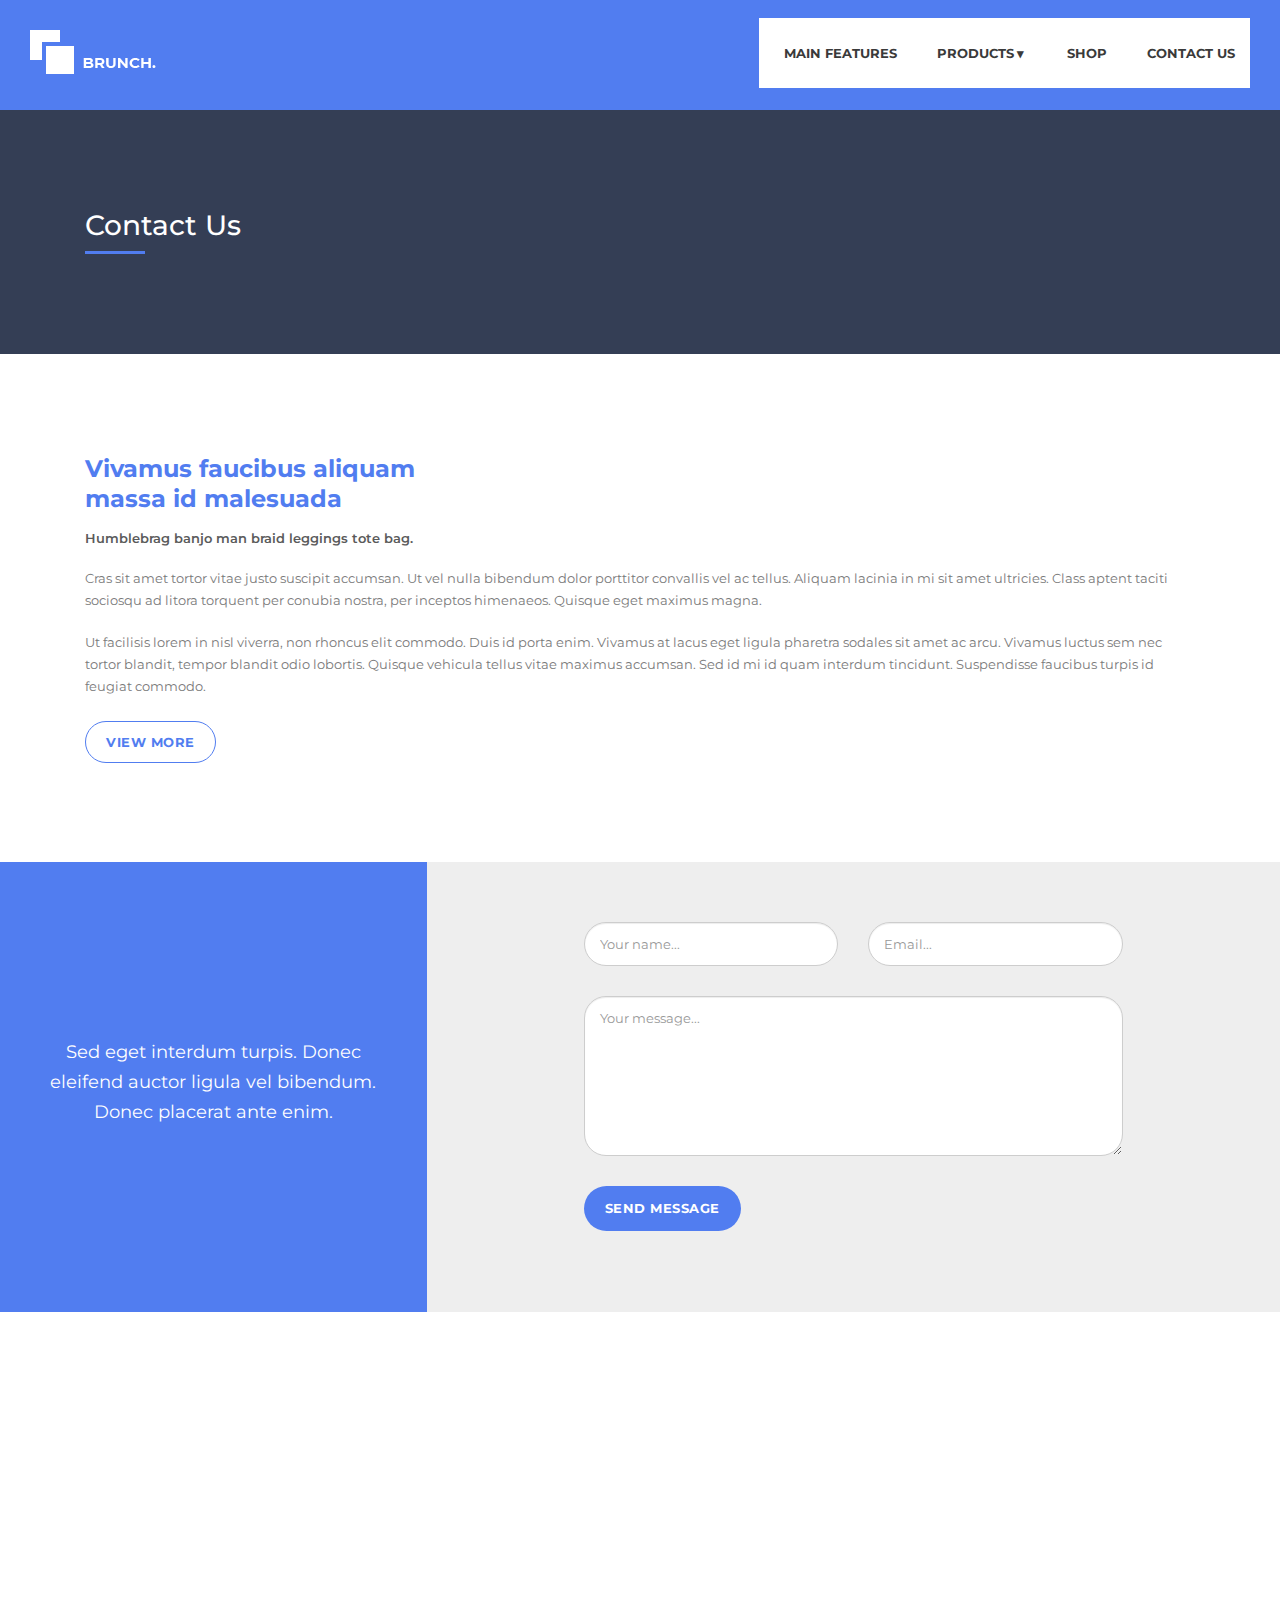
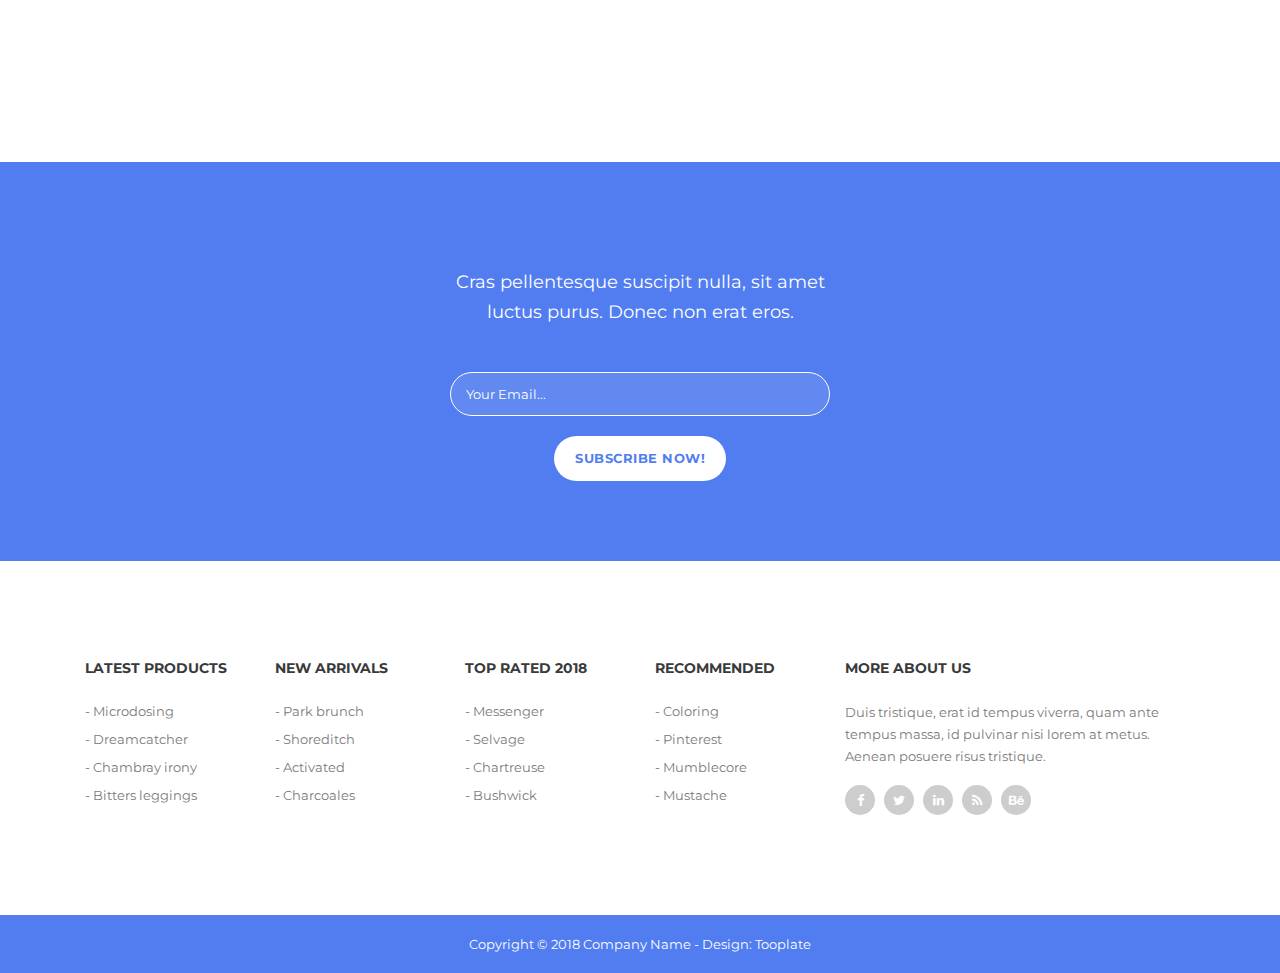
<file: contact-page.html>
<!DOCTYPE html>
<html>
    <head>
        <meta charset="utf-8">
        <meta http-equiv="X-UA-Compatible" content="IE=edge,chrome=1">
        <title>Brunch - Contact Page</title>
        <meta name="description" content="">
        <meta name="viewport" content="width=device-width, initial-scale=1">
        <link rel="apple-touch-icon" href="apple-touch-icon.png">

        <link rel="stylesheet" href="css/bootstrap.min.css">
        <link rel="stylesheet" href="css/bootstrap-theme.min.css">
        <link rel="stylesheet" href="css/fontAwesome.css">
        <link rel="stylesheet" href="css/hero-slider.css">
        <link rel="stylesheet" href="css/owl-carousel.css">
        <link rel="stylesheet" href="css/datepicker.css">
        <link rel="stylesheet" href="css/tooplate-style.css">

        <link href="https://fonts.googleapis.com/css?family=Montserrat:100,200,300,400,500,600,700,800,900" rel="stylesheet">

        <script src="js/vendor/modernizr-2.8.3-respond-1.4.2.min.js"></script>
    </head>

<body>
 
    <div class="wrap inner-header">
        <header id="header">
            <div class="container-fluid">
                <div class="col-md-12">
                    <button id="primary-nav-button" type="button">Menu</button>
                    <div class="logo">
                        <a href="index.html"><img src="img/white-logo.png" alt="Brunch Template"></a>
                    </div>
                    <nav id="primary-nav" class="dropdown cf">
                        <ul class="dropdown menu">
                            <li class='active'><a href="index.html">Main Features</a></li>
                            <li><a href="#">Products</a>
                                <ul class="sub-menu">
                                    <li><a href="generic-page.html">Latest Products</a></li>
                                    <li><a href="generic-page.html">New Arrivals</a></li>
                                    <li><a href="generic-page.html">Top Rated 2019</a></li>
                                    <li><a href="generic-page.html">Recommended</a></li>
                                </ul>
                            </li>
                            <li><a href="generic-page.html">Shop</a></li>
                            <li><a href="contact-page.html">Contact Us</a></li>
                        </ul>
                    </nav><!-- / #primary-nav -->
                </div>
            </div>
        </header>
    </div>


    <div class="heading-page">
        <div class="container">
            <div class="col-md-12">
                <h2>Contact Us</h2>
                <div class="line-dec"></div>
            </div>
        </div>
    </div>


    <div class="contact-intro">
        <div class="container">
            <div class="col-md-12">
                <h2 class="hidden-sm hidden-xs">Vivamus faucibus aliquam <br>massa id malesuada</h2>
                <h2 class="hidden-lg hidden-md">Vivamus faucibus aliquam massa id malesuada</h2>
                <span>Humblebrag banjo man braid leggings tote bag.</span>
                <p>Cras sit amet tortor vitae justo suscipit accumsan. Ut vel nulla bibendum dolor porttitor convallis vel ac tellus. Aliquam lacinia in mi sit amet ultricies. Class aptent taciti sociosqu ad litora torquent per conubia nostra, per inceptos himenaeos. Quisque eget maximus magna. </p>
                <br><p>Ut facilisis lorem in nisl viverra, non rhoncus elit commodo. Duis id porta enim. Vivamus at lacus eget ligula pharetra sodales sit amet ac arcu. Vivamus luctus sem nec tortor blandit, tempor blandit odio lobortis. Quisque vehicula tellus vitae maximus accumsan. Sed id mi id quam interdum tincidunt. Suspendisse faucibus turpis id feugiat commodo.</p>
                <div class="blue-border-button">
                    <a href="#">View More</a>
                </div>
            </div>
        </div>
    </div>


    <div class="contact-form">
        <div class="container-fluid">
            <div class="col-md-4">
                <div class="text-content">
                    <div class="inside-content">
                        <h4>Sed eget interdum turpis. Donec eleifend auctor ligula vel bibendum. Donec placerat ante enim.</h4>
                    </div>
                </div>
            </div>
            <div class="col-md-8">
                <div class="right-content">
                    <div id="contact">
                    <form action="#" method="post">
                        <div class="col-md-4 col-md-offset-2">
                            <fieldset>
                                <input name="name" type="text" class="form-control" id="name" placeholder="Your name..." required="">
                            </fieldset>
                        </div>
                        <div class="col-md-4">
                            <fieldset>
                                <input name="email" type="text" class="form-control" id="email" placeholder="Email..." required="">
                            </fieldset>
                        </div>
                        <div class="col-md-8 col-md-offset-2">
                            <fieldset>
                                <textarea name="message" rows="6" class="form-control" id="message" placeholder="Your message..." required=""></textarea>
                          </fieldset>
                        </div>
                        <div class="col-md-8 col-md-offset-2">
                            <fieldset>
                                <button type="submit" id="form-submit" class="btn">Send Message</button>
                            </fieldset>
                        </div> 
                    </form>
                    </div>                
                </div>
            </div>
            <div class="col-md-12">
                <div id="map">
                	<!-- How to change your own map point
                           1. Go to Google Maps
                           2. Click on your location point
                           3. Click "Share" and choose "Embed map" tab
                           4. Copy only URL and paste it within the src="" field below
                    -->
                    <iframe src="https://www.google.com/maps/embed?pb=!1m18!1m12!1m3!1d1197183.8373802372!2d-1.9415093691103689!3d6.781986417238027!2m3!1f0!2f0!3f0!3m2!1i1024!2i768!4f13.1!3m3!1m2!1s0xfdb96f349e85efd%3A0xb8d1e0b88af1f0f5!2sKumasi+Central+Market!5e0!3m2!1sen!2sth!4v1532967884907" width="100%" height="450px" frameborder="0" style="border:0" allowfullscreen></iframe>
                </div>
            </div>
        </div>  
    </div>


    <div class="subscribe-form">
        <div class="container">
            <div class="col-md-4 col-md-offset-4 col-sm-6 col-sm-offset-3 col-xs-10 col-xs-offset-1">
                <form action="#" method="get">
                <h4>Cras pellentesque suscipit nulla, sit amet luctus purus. Donec non erat eros.</h4>
                <fieldset>
                    <input name="email" type="text" id="email" 
                    onfocus="if(this.value == 'Your Email...') { this.value = ''; }" 
                    onBlur="if(this.value == '') { this.value = 'Your Email...';}"
                    value="Your Email..." required="" />
          		</fieldset>
                <fieldset>
                    <button type="submit" id="form-submit" class="btn">Subscribe Now!</button>
                </fieldset>
            </form>
            </div>
        </div>
    </div>


    <footer>
        <div class="container">
            <div class="col-md-2 col-sm-6">
                <div class="footer-item">
                    <h2>Latest Products</h2>
                    <ul>
                        <li><a href="#">-  Microdosing</a></li>
                        <li><a href="#">-  Dreamcatcher</a></li>
                        <li><a href="#">-  Chambray irony</a></li>
                        <li><a href="#">-  Bitters leggings</a></li>
                    </ul>
                </div>
            </div>
            <div class="col-md-2 col-sm-6">
                <div class="footer-item">
                    <h2>New Arrivals</h2>
                    <ul>
                        <li><a href="#">-  Park brunch</a></li>
                        <li><a href="#">-  Shoreditch</a></li>
                        <li><a href="#">-  Activated</a></li>
                        <li><a href="#">-  Charcoales</a></li>
                    </ul>
                </div>
            </div>
            <div class="col-md-2 col-sm-6">
                <div class="footer-item">
                    <h2>Top Rated 2018</h2>
                    <ul>
                        <li><a href="#">-  Messenger</a></li>
                        <li><a href="#">-  Selvage</a></li>
                        <li><a href="#">-  Chartreuse</a></li>
                        <li><a href="#">-  Bushwick</a></li>
                    </ul>
                </div>
            </div>
            <div class="col-md-2 col-sm-6">
                <div class="footer-item">
                    <h2>Recommended</h2>
                    <ul>
                        <li><a href="#">-  Coloring</a></li>
                        <li><a href="#">-  Pinterest</a></li>
                        <li><a href="#">-  Mumblecore</a></li>
                        <li><a href="#">-  Mustache</a></li>
                    </ul>
                </div>
            </div>
            <div class="col-md-4 col-sm-12">
                <div class="footer-item">
                    <h2>More About Us</h2>
                    <p>Duis tristique, erat id tempus viverra, quam ante tempus massa, id pulvinar nisi lorem at metus. Aenean posuere risus tristique.</p>
                    <ul class="social-icons">
                        <li><a href="#"><i class="fa fa-facebook"></i></a></li>
                        <li><a href="#"><i class="fa fa-twitter"></i></a></li>
                        <li><a href="#"><i class="fa fa-linkedin"></i></a></li>
                        <li><a href="#"><i class="fa fa-rss"></i></a></li>
                        <li><a href="#"><i class="fa fa-behance"></i></a></li>
                    </ul>
                </div>
            </div>
        </div>
    </footer>


    <div class="sub-footer">
        <div class="container">
            <div class="col-md-12">
                <p>Copyright &copy; 2018 Company Name 
                
                - Design: <a rel="nofollow" href="https://www.facebook.com/tooplate">Tooplate</a></p>
            </div>
        </div>
    </div>

    <script src="https://ajax.googleapis.com/ajax/libs/jquery/1.11.2/jquery.min.js"></script>
    <script>window.jQuery || document.write('<script src="js/vendor/jquery-1.11.2.min.js"><\/script>')</script>

    <script src="js/vendor/bootstrap.min.js"></script>
    
    <script src="js/datepicker.js"></script>
    <script src="js/plugins.js"></script>
    <script src="js/main.js"></script>
    
</body>
</html>
</file>
<file: css/hero-slider.css>
/* -------------------------------- 

Primary style

-------------------------------- */
*, *::after, *::before {
  -webkit-box-sizing: border-box;
  -moz-box-sizing: border-box;
  box-sizing: border-box;
}

html {
  font-size: 62.5%;
}

body {
  font-family: "Open Sans", sans-serif;
  color: #2c343b;
  background-color: #f2f2f2;
}

a {
  color: #d44457;
  text-decoration: none;
}

img {
  max-width: 100%;
}

/* -------------------------------- 

Main Components 

-------------------------------- */
.cd-header {
  position: absolute;
  z-index: 2;
  top: 0;
  left: 0;
  width: 100%;
  height: 50px;
  background-color: #21272c;
  -webkit-font-smoothing: antialiased;
  -moz-osx-font-smoothing: grayscale;
}
@media only screen and (min-width: 768px) {
  .cd-header {
    height: 70px;
    background-color: transparent;
  }
}

#cd-logo {
  float: left;
  margin: 13px 0 0 5%;
}
#cd-logo img {
  display: block;
}
@media only screen and (min-width: 768px) {
  #cd-logo {
    margin: 23px 0 0 5%;
  }
}

.cd-primary-nav {
  /* mobile first - navigation hidden by default, triggered by tap/click on navigation icon */
  float: right;
  margin-right: 5%;
  width: 44px;
  height: 100%;
}
.cd-primary-nav ul {
  position: absolute;
  top: 0;
  left: 0;
  width: 100%;
  -webkit-transform: translateY(-100%);
  -moz-transform: translateY(-100%);
  -ms-transform: translateY(-100%);
  -o-transform: translateY(-100%);
  transform: translateY(-100%);
}
.cd-primary-nav ul.is-visible {
  box-shadow: 0 3px 8px rgba(0, 0, 0, 0.2);
  -webkit-transform: translateY(50px);
  -moz-transform: translateY(50px);
  -ms-transform: translateY(50px);
  -o-transform: translateY(50px);
  transform: translateY(50px);
}
.cd-primary-nav a {
  display: block;
  height: 50px;
  line-height: 50px;
  padding-left: 5%;
  background: #21272c;
  border-top: 1px solid #333c44;
  color: #ffffff;
}
@media only screen and (min-width: 768px) {
  .cd-primary-nav {
    /* reset navigation values */
    width: auto;
    height: auto;
    background: none;
  }
  .cd-primary-nav ul {
    position: static;
    width: auto;
    -webkit-transform: translateY(0);
    -moz-transform: translateY(0);
    -ms-transform: translateY(0);
    -o-transform: translateY(0);
    transform: translateY(0);
    line-height: 70px;
  }
  .cd-primary-nav ul.is-visible {
    -webkit-transform: translateY(0);
    -moz-transform: translateY(0);
    -ms-transform: translateY(0);
    -o-transform: translateY(0);
    transform: translateY(0);
  }
  .cd-primary-nav li {
    display: inline-block;
    margin-left: 1em;
  }
  .cd-primary-nav a {
    display: inline-block;
    height: auto;
    font-weight: 600;
    line-height: normal;
    background: transparent;
    padding: .6em 1em;
    border-top: none;
  }
}

/* -------------------------------- 

Slider

-------------------------------- */
.cd-hero {
  position: relative;
  -webkit-font-smoothing: antialiased;
  -moz-osx-font-smoothing: grayscale;
}

.cd-hero-slider {
  position: relative;
  height: 360px;
  overflow: hidden;
}
.cd-hero-slider li {
  position: absolute;
  top: 0;
  left: 0;
  width: 100%;
  height: 100%;
  -webkit-transform: translateX(100%);
  -moz-transform: translateX(100%);
  -ms-transform: translateX(100%);
  -o-transform: translateX(100%);
  transform: translateX(100%);
}
.cd-hero-slider li.selected {
  /* this is the visible slide */
  position: relative;
  -webkit-transform: translateX(0);
  -moz-transform: translateX(0);
  -ms-transform: translateX(0);
  -o-transform: translateX(0);
  transform: translateX(0);
}
.cd-hero-slider li.move-left {
  /* slide hidden on the left */
  -webkit-transform: translateX(-100%);
  -moz-transform: translateX(-100%);
  -ms-transform: translateX(-100%);
  -o-transform: translateX(-100%);
  transform: translateX(-100%);
}
.cd-hero-slider li.is-moving, .cd-hero-slider li.selected {
  /* the is-moving class is assigned to the slide which is moving outside the viewport */
  -webkit-transition: -webkit-transform 0.5s;
  -moz-transition: -moz-transform 0.5s;
  transition: transform 0.5s;
}
@media only screen and (min-width: 768px) {
  .cd-hero-slider {
    height: 500px;
  }
}
@media only screen and (min-width: 1170px) {
  .cd-hero-slider {
    height: 680px;
  }
}

/* -------------------------------- 

Single slide style

-------------------------------- */
.cd-hero-slider li {
  background-position: center center;
  background-size: cover;
  background-repeat: no-repeat;
}
.cd-hero-slider li:first-of-type {
  background-image: url(../img/slide_01.jpg);
}
.cd-hero-slider li:nth-of-type(2) {
  background-image: url(../img/slide_02.jpg);
}
.cd-hero-slider li:nth-of-type(3) {
  background-image: url(../img/slide_03.jpg);
}
.cd-hero-slider .cd-full-width,
.cd-hero-slider .cd-half-width {
  position: absolute;
  width: 100%;
  height: 100%;
  z-index: 1;
  left: 0;
  top: 0;
  /* this padding is used to align the text */
  padding-top: 150px;
  text-align: center;
  /* Force Hardware Acceleration in WebKit */
  -webkit-backface-visibility: hidden;
  backface-visibility: hidden;
  -webkit-transform: translateZ(0);
  -moz-transform: translateZ(0);
  -ms-transform: translateZ(0);
  -o-transform: translateZ(0);
  transform: translateZ(0);
}
.cd-hero-slider .cd-img-container {
  /* hide image on mobile device */
  display: none;
}
.cd-hero-slider .cd-img-container img {
  position: absolute;
  left: 50%;
  top: 50%;
  bottom: auto;
  right: auto;
  -webkit-transform: translateX(-50%) translateY(-50%);
  -moz-transform: translateX(-50%) translateY(-50%);
  -ms-transform: translateX(-50%) translateY(-50%);
  -o-transform: translateX(-50%) translateY(-50%);
  transform: translateX(-50%) translateY(-50%);
}
.cd-hero-slider .cd-bg-video-wrapper {
  /* hide video on mobile device */
  display: none;
  position: absolute;
  top: 0;
  left: 0;
  width: 100%;
  height: 100%;
  overflow: hidden;
}
.cd-hero-slider .cd-bg-video-wrapper video {
  /* you won't see this element in the html, but it will be injected using js */
  display: block;
  min-height: 100%;
  min-width: 100%;
  max-width: none;
  height: auto;
  width: auto;
  position: absolute;
  left: 50%;
  top: 50%;
  bottom: auto;
  right: auto;
  -webkit-transform: translateX(-50%) translateY(-50%);
  -moz-transform: translateX(-50%) translateY(-50%);
  -ms-transform: translateX(-50%) translateY(-50%);
  -o-transform: translateX(-50%) translateY(-50%);
  transform: translateX(-50%) translateY(-50%);
}
.cd-hero-slider h2, .cd-hero-slider p {
  text-shadow: 0 1px 3px rgba(0, 0, 0, 0.1);
  line-height: 1.2;
  margin: 0 auto 14px;
  color: #ffffff;
  width: 90%;
  max-width: 400px;
}
.cd-hero-slider h2 {
  font-size: 2.4rem;
}
.cd-hero-slider p {
  font-size: 1.4rem;
  line-height: 1.4;
}
.cd-hero-slider .cd-btn {
  display: inline-block;
  padding: 1.2em 1.4em;
  margin-top: .8em;
  background-color: rgba(212, 68, 87, 0.9);
  font-size: 1.3rem;
  font-weight: 700;
  letter-spacing: 1px;
  color: #ffffff;
  text-transform: uppercase;
  box-shadow: 0 3px 6px rgba(0, 0, 0, 0.1);
  -webkit-transition: background-color 0.2s;
  -moz-transition: background-color 0.2s;
  transition: background-color 0.2s;
}
.cd-hero-slider .cd-btn.secondary {
  background-color: rgba(22, 26, 30, 0.8);
}
.cd-hero-slider .cd-btn:nth-of-type(2) {
  margin-left: 1em;
}
.no-touch .cd-hero-slider .cd-btn:hover {
  background-color: #d44457;
}
.no-touch .cd-hero-slider .cd-btn.secondary:hover {
  background-color: #161a1e;
}
@media only screen and (min-width: 768px) {
  .cd-hero-slider .cd-full-width,
  .cd-hero-slider .cd-half-width {
    padding-top: 200px;
  }
  .cd-hero-slider .cd-bg-video-wrapper {
    display: block;
  }
  .cd-hero-slider .cd-half-width {
    width: 45%;
  }
  .cd-hero-slider .cd-half-width:first-of-type {
    left: 5%;
  }
  .cd-hero-slider .cd-half-width:nth-of-type(2) {
    right: 5%;
    left: auto;
  }
  .cd-hero-slider .cd-img-container {
    display: block;
  }
  .cd-hero-slider h2, .cd-hero-slider p {
    max-width: 520px;
  }
  .cd-hero-slider h2 {
    font-size: 2.4em;
    font-weight: 300;
  }
  .cd-hero-slider .cd-btn {
    font-size: 1.4rem;
  }
}
@media only screen and (min-width: 1170px) {
  .cd-hero-slider .cd-full-width,
  .cd-hero-slider .cd-half-width {
    padding-top: 250px;
  }
  .cd-hero-slider h2, .cd-hero-slider p {
    margin-bottom: 20px;
  }
  .cd-hero-slider h2 {
    font-size: 3.2em;
  }
  .cd-hero-slider p {
    font-size: 1.6rem;
  }
}

/* -------------------------------- 

Single slide animation

-------------------------------- */
@media only screen and (min-width: 768px) {
  .cd-hero-slider .cd-half-width {
    opacity: 0;
    -webkit-transform: translateX(40px);
    -moz-transform: translateX(40px);
    -ms-transform: translateX(40px);
    -o-transform: translateX(40px);
    transform: translateX(40px);
  }
  .cd-hero-slider .move-left .cd-half-width {
    -webkit-transform: translateX(-40px);
    -moz-transform: translateX(-40px);
    -ms-transform: translateX(-40px);
    -o-transform: translateX(-40px);
    transform: translateX(-40px);
  }
  .cd-hero-slider .selected .cd-half-width {
    /* this is the visible slide */
    opacity: 1;
    -webkit-transform: translateX(0);
    -moz-transform: translateX(0);
    -ms-transform: translateX(0);
    -o-transform: translateX(0);
    transform: translateX(0);
  }
  .cd-hero-slider .is-moving .cd-half-width {
    /* this is the slide moving outside the viewport 
    wait for the end of the transition on the <li> parent before set opacity to 0 and translate to 40px/-40px */
    -webkit-transition: opacity 0s 0.5s, -webkit-transform 0s 0.5s;
    -moz-transition: opacity 0s 0.5s, -moz-transform 0s 0.5s;
    transition: opacity 0s 0.5s, transform 0s 0.5s;
  }
  .cd-hero-slider li.selected.from-left .cd-half-width:nth-of-type(2),
  .cd-hero-slider li.selected.from-right .cd-half-width:first-of-type {
    /* this is the selected slide - different animation if it's entering from left or right */
    -webkit-transition: opacity 0.4s 0.2s, -webkit-transform 0.5s 0.2s;
    -moz-transition: opacity 0.4s 0.2s, -moz-transform 0.5s 0.2s;
    transition: opacity 0.4s 0.2s, transform 0.5s 0.2s;
  }
  .cd-hero-slider li.selected.from-left .cd-half-width:first-of-type,
  .cd-hero-slider li.selected.from-right .cd-half-width:nth-of-type(2) {
    /* this is the selected slide - different animation if it's entering from left or right */
    -webkit-transition: opacity 0.4s 0.4s, -webkit-transform 0.5s 0.4s;
    -moz-transition: opacity 0.4s 0.4s, -moz-transform 0.5s 0.4s;
    transition: opacity 0.4s 0.4s, transform 0.5s 0.4s;
  }
  .cd-hero-slider .cd-full-width h2,
  .cd-hero-slider .cd-full-width p,
  .cd-hero-slider .cd-full-width .cd-btn {
    opacity: 0;
    -webkit-transform: translateX(100px);
    -moz-transform: translateX(100px);
    -ms-transform: translateX(100px);
    -o-transform: translateX(100px);
    transform: translateX(100px);
  }
  .cd-hero-slider .move-left .cd-full-width h2,
  .cd-hero-slider .move-left .cd-full-width p,
  .cd-hero-slider .move-left .cd-full-width .cd-btn {
    opacity: 0;
    -webkit-transform: translateX(-100px);
    -moz-transform: translateX(-100px);
    -ms-transform: translateX(-100px);
    -o-transform: translateX(-100px);
    transform: translateX(-100px);
  }
  .cd-hero-slider .selected .cd-full-width h2,
  .cd-hero-slider .selected .cd-full-width p,
  .cd-hero-slider .selected .cd-full-width .cd-btn {
    /* this is the visible slide */
    opacity: 1;
    -webkit-transform: translateX(0);
    -moz-transform: translateX(0);
    -ms-transform: translateX(0);
    -o-transform: translateX(0);
    transform: translateX(0);
  }
  .cd-hero-slider li.is-moving .cd-full-width h2,
  .cd-hero-slider li.is-moving .cd-full-width p,
  .cd-hero-slider li.is-moving .cd-full-width .cd-btn {
    /* this is the slide moving outside the viewport 
    wait for the end of the transition on the li parent before set opacity to 0 and translate to 100px/-100px */
    -webkit-transition: opacity 0s 0.5s, -webkit-transform 0s 0.5s;
    -moz-transition: opacity 0s 0.5s, -moz-transform 0s 0.5s;
    transition: opacity 0s 0.5s, transform 0s 0.5s;
  }
  .cd-hero-slider li.selected h2 {
    -webkit-transition: opacity 0.4s 0.2s, -webkit-transform 0.5s 0.2s;
    -moz-transition: opacity 0.4s 0.2s, -moz-transform 0.5s 0.2s;
    transition: opacity 0.4s 0.2s, transform 0.5s 0.2s;
  }
  .cd-hero-slider li.selected p {
    -webkit-transition: opacity 0.4s 0.3s, -webkit-transform 0.5s 0.3s;
    -moz-transition: opacity 0.4s 0.3s, -moz-transform 0.5s 0.3s;
    transition: opacity 0.4s 0.3s, transform 0.5s 0.3s;
  }
  .cd-hero-slider li.selected .cd-btn {
    -webkit-transition: opacity 0.4s 0.4s, -webkit-transform 0.5s 0.4s, background-color 0.2s 0s;
    -moz-transition: opacity 0.4s 0.4s, -moz-transform 0.5s 0.4s, background-color 0.2s 0s;
    transition: opacity 0.4s 0.4s, transform 0.5s 0.4s, background-color 0.2s 0s;
  }
}
/* -------------------------------- 

Slider navigation

-------------------------------- */
.cd-slider-nav {
  display: none;
  position: absolute;
  width: 100%;
  bottom: 0;
  z-index: 2;
  text-align: center;
  height: 55px;
  background-color: rgba(0, 1, 1, 0.5);
}
.cd-slider-nav nav, .cd-slider-nav ul, .cd-slider-nav li, .cd-slider-nav a {
  height: 100%;
}
.cd-slider-nav nav {
  display: inline-block;
  position: relative;
}
.cd-slider-nav .cd-marker {
  position: absolute;
  bottom: 0;
  left: 0;
  width: 60px;
  height: 100%;
  color: #d44457;
  background-color: #ffffff;
  box-shadow: inset 0 2px 0 currentColor;
  -webkit-transition: -webkit-transform 0.2s, box-shadow 0.2s;
  -moz-transition: -moz-transform 0.2s, box-shadow 0.2s;
  transition: transform 0.2s, box-shadow 0.2s;
}
.cd-slider-nav .cd-marker.item-2 {
  -webkit-transform: translateX(100%);
  -moz-transform: translateX(100%);
  -ms-transform: translateX(100%);
  -o-transform: translateX(100%);
  transform: translateX(100%);
}
.cd-slider-nav .cd-marker.item-3 {
  -webkit-transform: translateX(200%);
  -moz-transform: translateX(200%);
  -ms-transform: translateX(200%);
  -o-transform: translateX(200%);
  transform: translateX(200%);
}
.cd-slider-nav .cd-marker.item-4 {
  -webkit-transform: translateX(300%);
  -moz-transform: translateX(300%);
  -ms-transform: translateX(300%);
  -o-transform: translateX(300%);
  transform: translateX(300%);
}
.cd-slider-nav .cd-marker.item-5 {
  -webkit-transform: translateX(400%);
  -moz-transform: translateX(400%);
  -ms-transform: translateX(400%);
  -o-transform: translateX(400%);
  transform: translateX(400%);
}
.cd-slider-nav ul::after {
  clear: both;
  content: "";
  display: table;
}
.cd-slider-nav li {
  display: inline-block;
  width: 60px;
  float: left;
}
.cd-slider-nav li.selected a {
  color: #2c343b;
}
.no-touch .cd-slider-nav li.selected a:hover {
  background-color: transparent;
}
.cd-slider-nav a {
  display: block;
  position: relative;
  padding-top: 35px;
  font-size: 1rem;
  font-weight: 700;
  color: #a8b4be;
  -webkit-transition: background-color 0.2s;
  -moz-transition: background-color 0.2s;
  transition: background-color 0.2s;
}
.cd-slider-nav a::before {
  content: '';
  position: absolute;
  width: 24px;
  height: 24px;
  top: 8px;
  left: 50%;
  right: auto;
  -webkit-transform: translateX(-50%);
  -moz-transform: translateX(-50%);
  -ms-transform: translateX(-50%);
  -o-transform: translateX(-50%);
  transform: translateX(-50%);
}
.no-touch .cd-slider-nav a:hover {
  background-color: rgba(0, 1, 1, 0.5);
}
.cd-slider-nav li:first-of-type a::before {
  background-position: 0 0;
}
.cd-slider-nav li.selected:first-of-type a::before {
  background-position: 0 -24px;
}
.cd-slider-nav li:nth-of-type(2) a::before {
  background-position: -24px 0;
}
.cd-slider-nav li.selected:nth-of-type(2) a::before {
  background-position: -24px -24px;
}
.cd-slider-nav li:nth-of-type(3) a::before {
  background-position: -48px 0;
}
.cd-slider-nav li.selected:nth-of-type(3) a::before {
  background-position: -48px -24px;
}
.cd-slider-nav li:nth-of-type(4) a::before {
  background-position: -72px 0;
}
.cd-slider-nav li.selected:nth-of-type(4) a::before {
  background-position: -72px -24px;
}
.cd-slider-nav li:nth-of-type(5) a::before {
  background-position: -96px 0;
}
.cd-slider-nav li.selected:nth-of-type(5) a::before {
  background-position: -96px -24px;
}
@media only screen and (min-width: 768px) {
  .cd-slider-nav {
    height: 80px;
  }
  .cd-slider-nav .cd-marker,
  .cd-slider-nav li {
    width: 95px;
  }
  .cd-slider-nav a {
    padding-top: 48px;
    font-size: 1.1rem;
    text-transform: uppercase;
  }
  .cd-slider-nav a::before {
    top: 18px;
  }
}

/* -------------------------------- 

Main content

-------------------------------- */
.cd-main-content {
  width: 90%;
  max-width: 768px;
  margin: 0 auto;
  padding: 2em 0;
}
.cd-main-content p {
  font-size: 1.4rem;
  line-height: 1.8;
  color: #999999;
  margin: 2em 0;
}
@media only screen and (min-width: 1170px) {
  .cd-main-content {
    padding: 3em 0;
  }
  .cd-main-content p {
    font-size: 1.6rem;
  }
}

/* -------------------------------- 

Javascript disabled

-------------------------------- */
.no-js .cd-hero-slider li {
  display: none;
}
.no-js .cd-hero-slider li.selected {
  display: block;
}

.no-js .cd-slider-nav {
  display: none;
}
</file>
<file: css/owl-carousel.css>
/**
 * Owl Carousel v2.3.1
 * Copyright 2013-2018 David Deutsch
 * Licensed under: SEE LICENSE IN https://github.com/OwlCarousel2/OwlCarousel2/blob/master/LICENSE
 */
/*
 *  Owl Carousel - Core
 */
.owl-carousel {
  display: none;
  width: 100%;
  -webkit-tap-highlight-color: transparent;
  /* position relative and z-index fix webkit rendering fonts issue */
  position: relative;
  z-index: 1; }
  .owl-carousel .owl-stage {
    position: relative;
    -ms-touch-action: pan-Y;
    touch-action: manipulation;
    -moz-backface-visibility: hidden;
    /* fix firefox animation glitch */ }
  .owl-carousel .owl-stage:after {
    content: ".";
    display: block;
    clear: both;
    visibility: hidden;
    line-height: 0;
    height: 0; }
  .owl-carousel .owl-stage-outer {
    position: relative;
    overflow: hidden;
    /* fix for flashing background */
    -webkit-transform: translate3d(0px, 0px, 0px); }
  .owl-carousel .owl-wrapper,
  .owl-carousel .owl-item {
    -webkit-backface-visibility: hidden;
    -moz-backface-visibility: hidden;
    -ms-backface-visibility: hidden;
    -webkit-transform: translate3d(0, 0, 0);
    -moz-transform: translate3d(0, 0, 0);
    -ms-transform: translate3d(0, 0, 0); }
  .owl-carousel .owl-item {
    position: relative;
    min-height: 1px;
    float: left;
    -webkit-backface-visibility: hidden;
    -webkit-tap-highlight-color: transparent;
    -webkit-touch-callout: none; }
  .owl-carousel .owl-item img {
    display: block;
    width: 100%; }
  .owl-carousel .owl-nav.disabled,
  .owl-carousel .owl-dots.disabled {
    display: none; }
  .owl-carousel .owl-nav .owl-prev,
  .owl-carousel .owl-nav .owl-next,
  .owl-carousel .owl-dot {
    cursor: pointer;
    cursor: hand;
    -webkit-user-select: none;
    -khtml-user-select: none;
    -moz-user-select: none;
    -ms-user-select: none;
    user-select: none; }
  .owl-carousel .owl-nav button.owl-prev,
  .owl-carousel .owl-nav button.owl-next,
  .owl-carousel button.owl-dot {
    background: none;
    color: inherit;
    border: none;
    padding: 0 !important;
    font: inherit; }
  .owl-carousel.owl-loaded {
    display: block; }
  .owl-carousel.owl-loading {
    opacity: 0;
    display: block; }
  .owl-carousel.owl-hidden {
    opacity: 0; }
  .owl-carousel.owl-refresh .owl-item {
    visibility: hidden; }
  .owl-carousel.owl-drag .owl-item {
    -ms-touch-action: none;
        touch-action: none;
    -webkit-user-select: none;
    -moz-user-select: none;
    -ms-user-select: none;
    user-select: none; }
  .owl-carousel.owl-grab {
    cursor: move;
    cursor: grab; }
  .owl-carousel.owl-rtl {
    direction: rtl; }
  .owl-carousel.owl-rtl .owl-item {
    float: right; }

/* No Js */
.no-js .owl-carousel {
  display: block; }

/*
 *  Owl Carousel - Animate Plugin
 */
.owl-carousel .animated {
  animation-duration: 1000ms;
  animation-fill-mode: both; }

.owl-carousel .owl-animated-in {
  z-index: 0; }

.owl-carousel .owl-animated-out {
  z-index: 1; }

.owl-carousel .fadeOut {
  animation-name: fadeOut; }

@keyframes fadeOut {
  0% {
    opacity: 1; }
  100% {
    opacity: 0; } }

/*
 *  Owl Carousel - Auto Height Plugin
 */
.owl-height {
  transition: height 500ms ease-in-out; }

/*
 *  Owl Carousel - Lazy Load Plugin
 */
.owl-carousel .owl-item .owl-lazy {
  opacity: 0;
  transition: opacity 400ms ease; }

.owl-carousel .owl-item img.owl-lazy {
  transform-style: preserve-3d; }

/*
 *  Owl Carousel - Video Plugin
 */
.owl-carousel .owl-video-wrapper {
  position: relative;
  height: 100%;
  background: #000; }

.owl-carousel .owl-video-play-icon {
  position: absolute;
  height: 80px;
  width: 80px;
  left: 50%;
  top: 50%;
  margin-left: -40px;
  margin-top: -40px;
  background: url("owl.video.play.png") no-repeat;
  cursor: pointer;
  z-index: 1;
  -webkit-backface-visibility: hidden;
  transition: transform 100ms ease; }

.owl-carousel .owl-video-play-icon:hover {
  -ms-transform: scale(1.3, 1.3);
      transform: scale(1.3, 1.3); }

.owl-carousel .owl-video-playing .owl-video-tn,
.owl-carousel .owl-video-playing .owl-video-play-icon {
  display: none; }

.owl-carousel .owl-video-tn {
  opacity: 0;
  height: 100%;
  background-position: center center;
  background-repeat: no-repeat;
  background-size: contain;
  transition: opacity 400ms ease; }

.owl-carousel .owl-video-frame {
  position: relative;
  z-index: 1;
  height: 100%;
  width: 100%; }
</file>
<file: css/tooplate-style.css>
html, body {
  height: 100%;
  background-color: #fff;
  font-family: 'Montserrat', sans-serif;
}

ul {
  margin: 0;
  padding: 0;
  list-style: none;
}

p {
  font-size: 13px;
  color: #7a7a7a;
  line-height: 22px;
  margin: 0px;
}

.white-border-button a {
  font-size: 13px;
  text-transform: uppercase;
  font-weight: 700;
  color: #fff;
  padding: 12px 20px;
  border: 1px solid #fff;
  border-radius: 24px;
  letter-spacing: 0.5px;
  text-decoration: none;
  transition: all 0.3s;
}

.white-border-button a:hover {
  background-color: #fff;
  color: #517df0;
}

.blue-border-button a {
  font-size: 13px;
  text-transform: uppercase;
  font-weight: 700;
  color: #517df0;
  padding: 12px 20px;
  border: 1px solid #517df0;
  border-radius: 24px;
  letter-spacing: 0.5px;
  text-decoration: none;
  transition: all 0.5s;
}

.blue-border-button a:hover {
  background-color: #517df0;
  color: #fff;
}

.blue-button a {
  font-size: 13px;
  text-transform: uppercase;
  font-weight: 700;
  color: #fff;
  padding: 12px 20px;
  background-color: #517df0;
  border-radius: 24px;
  letter-spacing: 0.5px;
  text-decoration: none;
  border: 1px solid transparent;
  transition: all 0.3s;
}

.blue-button a:hover {
  background-color: transparent;
  border: 1px solid #fff;
}

/* Header Style */

.cf:before, 
.cf:after {
  content: '';
  display: table;
  visibility: hidden;
}

.cf:after {
  clear: both;
}

.cf {
  *zoom: 1;
}

#header {
  width: 100%;
  overflow: visible;
  position: absolute;
  z-index: 10;
  background-color: transparent;
}

.inner-header #header {
  background-color: #517df0;
  height: 110px;
  position: relative;
}

.inner-header #header .menu {
  margin-top: 18px;
  background-color: #FFF;
}

#header .col-md-12 {
  padding-left: 0px;
  padding-right: 0px;
}

#primary-nav-button {
  background: transparent;
  display: none;
  position: absolute;
  border: none;
  bottom: 0;
  right: 30px;
  top: 30px;
  width: 60px;
  height: 60px;
  z-index: 11;
  padding: 0;
  outline: none;
  text-decoration: none;
  color: #fff;
  text-align: center;
  font-weight: bold;
  font-size: 0;
}

#primary-nav-button:hover {
  background: rgba(0,0,0,0.05);
}

#primary-nav-button.selected {
  background: rgba(0,0,0,0.1);
}

#primary-nav-button:before {
  /* content: 'Ã¢ËœÂ°'; */
  content: '\2261';
  display: inline-block;
  background-color: #517df0;
  font-size: 36px;
  font-style: normal;
  font-weight: normal;
  line-height: 1.05;
  width: 60px;
  height: 60px;
  line-height: 60px;
  color: inherit;
  speak: none;
  border: none;
}

#header .logo {
  float: left;
  margin-left: 30px;
  z-index: 200;
}

#header .logo img {
  width: 100%;
  overflow: hidden;
  margin-top: 30px;
}

.menu {
  float: right;
  margin-right: 30px;
  margin-top: 18px;
  background-color: #FFF;
}

.menu li {
  float: left;
  margin-left: 10px;
  position: relative;
  line-height: 100px;
}

.menu li:last-child {
  margin-right: 0;
}

.menu .sub-menu li {
  width: 100%;
  margin-left: 0px;
}

.menu li a {
  display: block;
  text-decoration: none;
}

#primary-nav li a {
  color: #3a3a3a;
  text-transform: uppercase;
  font-weight: bold;
  line-height: 70px;
  padding: 0px 15px;
  font-size: 13px;
  font-weight: 700;
  transition: all 0.5s;
}
#primary-nav .sub-menu li a {
  font-size: 12px;
  font-weight: 500;
  color: #7a7a7a;
}
#primary-nav li > a:hover,
#primary-nav li.selected > a {
  color: #517df0;
}

.sub-menu li a {
  line-height: 40px!important;
  font-size: 12px!important;
  font-weight: 500;
  color: #7a7a7a;
}

.downarrow {
  background: none;
  display: inline-block;
  padding: 0;
  text-align: center;
  min-width: 3px;
}

.sub-menu .downarrow {
  position: absolute;
  right: 0;
  top: 12px;
  font-size: 18px;
  padding-right: 10px;
}

.downarrow:before {
  content: '\25be';
  color: inherit;
  display: block;
  font-size: 1em;
  line-height: 1.1;
  width: 1em;
  height: 1em;
}

.menu .sub-menu {
  display: none;
  position: absolute;
  left: 0;
  max-height: 1000px;
}

.menu .sub-menu li {
  line-height: 40px;
}

.menu .sub-menu.hide {
  display: none;
}

#primary-nav .sub-menu {
  top: 75px;
  background: #fff;
  min-width: 160px;
  z-index: 200;
}

#primary-nav.mobile .menu {
  margin: 0px;
  box-shadow: 0px 5px 10px rgba(0,0,0,0.2);
}

#primary-nav .sub-menu li {
  border-bottom: 1px solid #ddd;
}

#primary-nav .sub-menu li:last-child {
  border-bottom: 0;
}

#primary-nav .sub-menu .downarrow:before {
  content: '\25b8';
}

#primary-nav.mobile {
  display: none;
  position: absolute;
  top: 90px;
  background: #fff;
  width: 100%;
  right: 15px;
  left: 0;
  z-index: 999999;
}

#primary-nav.mobile .menu {
  text-align: center;
  width: 100%;
}

#primary-nav.mobile li {
  width: 100%;
  margin: 0;
  border-bottom: 1px solid #ddd;
}

#primary-nav.mobile li:first-child  {
  width: 100%;
  margin: 0;
}

#primary-nav.mobile li.selected > a {
  border-bottom: 1px solid #ddd;
}

#primary-nav.mobile li:last-child {
  border: none;
}


#primary-nav.mobile .sub-menu {
  top: 0px;
  float: left;
  position: relative;
  width: 100%;
}

#primary-nav.mobile .sub-menu .downarrow {
  top: 15px;
  position: absolute;
  right: 15px;
}

.mobile .downarrow,
.mobile .sub-menu .downarrow {
  position: absolute;
  top:42px;
  right: 25px;
}

#primary-nav.mobile .sub-menu .downarrow:before {
  content: '\25be';
}
#primary-nav-button.mobile {
  display: inline-block;
}



/* Page Heading Style */

.heading-page {
  background-color: #343e55;
  padding: 100px 0px;
  text-align: left;
} 

.heading-page h2 {
  margin-top: 0px;
  font-size: 28px;
  color: #fff;
}

.heading-page .line-dec {
  width: 60px;
  height: 3px;
  background-color: #517df0;
}


/* Services Style */

.services {
  padding: 100px 0px;
}

.services .service-item {
  border: 1px solid #ddd;
  padding: 45px;
}

.services .service-item .icon {
  width: 48px;
  height: 48px;
  display: inline-block;
}

.services .service-item .icon img {
  max-width: 100%;
  overflow: hidden;
}

.services .service-item h2 {
  font-size: 19px;
  font-weight: 700;
  color: #3a3a3a;
  margin-top: 40px;
  margin-bottom: 25px;
}


/* Accordions Style */

.accordion li {
  position: relative;
  margin-top: -1px;
}
.accordion li a {
  border: 1px solid #ddd;
}
.accordion li:last-child a {
  
}
.accordion li p {
  display: none;
}
.accordion a {
  width: 100%;
  display: block;
  cursor: pointer;
  font-weight: 700;
  font-size: 13px;
  letter-spacing: 0.5px;
  color: #3a3a3a;
  text-transform: uppercase;
  user-select: none;
  padding: 15px 20px;
  text-decoration: none;
}
.accordion a:after {
  width: 15px;
  height: 15px;
  background-color: #ddd;
  border-radius: 50%;
  position: absolute;
  right: 20px;
  content: " ";
  top: 22.5px;
  transform: rotate(-45deg);
  -webkit-transition: all 0.2s ease-in-out;
  -moz-transition: all 0.2s ease-in-out;
  transition: all 0.2s ease-in-out;
}
.accordion p {
  margin-top: -1px;
  padding: 20px;
  border: 1px solid #ddd;
}

a.active {
  color: #517df0;
}

a.active:after {
  background-color: #517df0;
  -webkit-transition: all 0.2s ease-in-out;
  -moz-transition: all 0.2s ease-in-out;
  transition: all 0.2s ease-in-out;
}



/* Subscribe Form Style */

.subscribe-form {
  margin-top: 100px;
  background-color: #517df0;
  text-align: center;
  padding: 80px 0px;
}

.subscribe-form .col-md-4 {
  padding-left: 0px;
  padding-right: 0px;
}

.subscribe-form h4 {
  padding: 0px 0px;
  font-size: 18px;
  margin-top: 25px;
  margin-bottom: 45px;
  color: #fff;
  line-height: 30px;
  font-weight: 400;
}

.subscribe-form input {
  font-size: 13px;
  padding-left: 15px;
  border-radius: 22px;
  height: 44px;
  line-height: 44px;
  outline: none;
  border: 1px solid #fff;
  max-width: 100%;
  width: 100%;
  margin-bottom: 20px;
  color: #fff;
  background-color: rgba(250,250,250,0.1);
}

.subscribe-form button {
  font-size: 13px;
  text-transform: uppercase;
  font-weight: 700;
  color: #517df0;
  padding: 12px 20px;
  background-color: #fff;
  border-radius: 24px;
  letter-spacing: 0.5px;
  outline: none!important;
  text-decoration: none;
  border: 1px solid transparent;
  transition: all 0.3s;
}

.subscribe-form button:focus {
  outline: none;
}

.subscribe-form button:hover {
  background-color: transparent;
  border: 1px solid #fff;
  color: #fff;
}


/* Contact Intro Style */

.contact-intro {
  text-align: left;
  margin-top: 100px;
  margin-bottom: 110px;
}

.contact-intro h2 {
  margin-top: 0px;
  font-size: 24px;
  color: #517df0;
  font-weight: 700;
  line-height: 30px;
}

.contact-intro span {
  font-size: 13px;
  color: #5a5a5a;
  font-weight: 600;
  display: block;
  margin-bottom: 20px;
  margin-top: 15px;
}

.contact-intro .blue-border-button {
  margin-top: 35px;
}


/* Contact Style */

.contact-form {
  text-align: left;
}

.contact-form .container-fluid {
  padding-left: 0px;
  padding-right: 0px;
}

.contact-form .container-fluid .col-md-4 {
  padding-left: 0px;
  padding-right: 0px;
}

.contact-form .container-fluid .col-md-8 {
  padding-left: 0px;
  padding-right: 0px;
}

.contact-form .container-fluid .right-content .col-md-4 {
  padding-left: 15px;
  padding-right: 15px;
}

.contact-form .container-fluid .right-content .col-md-8 {
  padding-left: 15px;
  padding-right: 15px;
}

.contact-form .container-fluid .right-content .col-md-12 {
  padding-left: 15px;
  padding-right: 15px;
}

.contact-form #map {
  margin-bottom: -105px;
}

.contact-form .text-content {
  background-color: #517df0;
  display: block;
  text-align: center;
}

.contact-form .text-content .inside-content {
  position: absolute;
  top: 50%;
  padding: 0px 10%;
  transform: translate(0, -50%) 
}

.contact-form .text-content .inside-content h4 {
  font-size: 18px;
  color: #fff;
  line-height: 30px;
  font-weight: 400;
}

.contact-form .text-content {
  background-color: #517df0;
  height: 450px!important;
}

.contact-form .text-content h4 {
  margin-top: 0px;
}

.contact-form .right-content {
  background-color: #eee;
  width: 100%;
  height: 450px;
  padding-top: 60px;
}

.contact-form {
  text-align: left!important;
}

.contact-form input {
  font-size: 13px;
  margin-bottom: 30px;
  padding-left: 15px;
  border-radius: 22px;
  height: 44px;
  line-height: 44px;
  outline: none;
  border: 1px solid #cdcdcd;
  max-width: 100%;
  width: 100%;
  color: #7a7a7a;
  outline: none!important
  background-color: #fff;
}

.contact-form input:focus {
  outline: none;
}

.contact-form textarea {
  font-size: 13px;
  padding-left: 15px;
  border-radius: 22px;
  height: 160px;
  max-height: 200px;
  line-height: 30px;
  outline: none;
  border: 1px solid #cdcdcd;
  max-width: 100%;
  width: 100%;
  margin-bottom: 30px;
  color: #7a7a7a;
  outline: none!important
  background-color: #fff;
}

.contact-form button {
  font-size: 13px;
  text-transform: uppercase;
  font-weight: 700;
  color: #fff;
  padding: 12px 20px;
  background-color: #517df0;
  border-radius: 24px;
  letter-spacing: 0.5px;
  outline: none!important;
  text-decoration: none;
  border: 1px solid transparent;
  transition: all 0.3s;
}

.contact-form button:focus {
  outline: none;
}

.contact-form button:hover {
  background-color: transparent;
  border: 1px solid #517df0;
  color: #517df0;
}


/* Banner Style */

.banner .container-fluid {
  padding-left: 0px;
  padding-right: 0px;
}

.banner .col-md-2 {
  padding-left: 0px;
  padding-right: 0px;
}

.banner .col-md-5 {
  padding-left: 0px;
  padding-right: 0px;
}

.banner .left-content {
  background-color: #517df0;
  height: 800px;
  display: block;
}

.banner .left-content .inside-content {
  position: absolute;
  top: 50%;
  padding: 0px 12.5%;
  transform: translate(0, -50%) 
}

.banner .left-content .inside-content h4 {
  font-size: 18px;
  color: #fff;
  line-height: 30px;
  font-weight: 400;
}

.banner .left-content .inside-content .white-border-button {
  margin-top: 30px;
}

.banner .center-image {
  height: 800px;
  width: 100%;
  display: block;
  background: #517df0; /* Old browsers */
  background: -moz-linear-gradient(left, #517df0 50%, #eeeeee 50%); /* FF3.6-15 */
  background: -webkit-linear-gradient(left, #517df0 50%,#eeeeee 50%); /* Chrome10-25,Safari5.1-6 */
  background: linear-gradient(to right, #517df0 50%,#eeeeee 50%); /* W3C, IE10+, FF16+, Chrome26+, Opera12+, Safari7+ */
  filter: progid:DXImageTransform.Microsoft.gradient( startColorstr='#517df0', endColorstr='#eeeeee',GradientType=1 ); /* IE6-9 */
  }

.banner .center-image .inside-content {
  position: absolute;
  top: 50%;
  left: 50%;
  transform: translate(-50%, -50%) 
}

.banner .center-image .inside-content img {
  width: 100%;
  overflow: hidden;
}

.banner .right-content {
  background-color: #eee;
  height: 800px;
  display: block;
  text-align: right;
}

.banner .right-content .owl-theme {
  position: absolute;
  bottom: 0;
  padding: 0px 10%;
  transform: translate(0, -50%) 
}

.banner .right-content .owl-nav {
  display: none;
}

.banner .right-content .owl-dots {
  margin-top: 14px;
  text-align: right;
}

.banner .right-content .owl-dots .owl-dot span  {
  width: 10px;
  height: 10px;
  background-color: #cdcdcd!important;
  display: inline-block;
  border-radius: 50%;
  margin: 0 3px;
}

.banner .right-content .owl-dots .active span {
  background-color: #517df0!important;
}

.banner .right-content .owl-dots button {
  outline: none;
}

.banner .right-content .item {
  margin-right: 2px;
}

.banner .right-content .item p {
  font-size: 16px;
  font-style: italic;
  color: #3a3a3a;
  line-height: 26px;
}



/* Template Presentation Style */

.template-presentation {
  background-color: #343e55;
  padding-top: 100px;
}

.template-presentation .left-image img {
  max-width: 100%;
  overflow: hidden;
}

.template-presentation .right-content {
  margin-top: 60px;
  text-align: right;
}

.template-presentation .right-content img {
  max-height: 100%;
  overflow: hidden;
}

.template-presentation .right-content h4 {
  font-size: 18px;
  margin-top: 25px;
  color: #fff;
  line-height: 30px;
  font-weight: 400;
}

.template-presentation .right-content .blue-button {
  margin-top: 30px;
}


/* Right & Left Image Post Style */

.left-right-image {
  padding: 100px 0px;
}

.left-right-image .right-image {
  padding-bottom: 50px;
}

.left-right-image .left-image {
  padding-top: 50px;
}

.left-right-image .image img {
  max-width: 100%;
  overflow: hidden;
}

.left-right-image h2 {
  margin-top: 25px;
  font-size: 24px;
  color: #517df0;
  font-weight: 700;
  line-height: 30px;
}

.left-right-image span {
  font-size: 13px;
  color: #5a5a5a;
  font-weight: 600;
  display: block;
  margin-bottom: 20px;
  margin-top: 15px;
}

.left-right-image .blue-border-button {
  margin-top: 35px;
}



/* Video Style */

.video .container-fluid {
  padding-left: 0px;
  padding-right: 0px;
}

.video .container-fluid .col-md-4 {
  padding-left: 0px;
  padding-right: 0px;
}

.video .container-fluid .col-md-8 {
  padding-left: 0px;
  padding-right: 0px;
}

.video .text-content {
  background-color: #517df0;
  display: block;
}

.video .text-content .inside-content {
  position: absolute;
  top: 50%;
  padding: 0px 10%;
  transform: translate(0, -50%) 
}

.video .text-content .inside-content h4 {
  font-size: 18px;
  color: #fff;
  line-height: 30px;
  font-weight: 400;
}

.video .text-content {
  background-color: #517df0;
  height: 500px;
}

.video .text-content h4 {
  margin-top: 0px;
}

.video .text-content .white-border-button {
  margin-top: 30px;
}

#video-container  {
  position: relative;
  width: 100%;
  height: 500px;
  overflow: hidden;
  z-index: 1;
}

#video-container video,
.video-overlay {
  position: absolute;
  left: 50%;
  top: 50%;
  transform: translate(-50%, -50%);
  min-width: 100%;
  min-height: 100%;
}

#video-container .video-overlay {
  z-index: 9999;
  background: rgba(0,0,0,0.5);
  width: 100%;
}

#video-container .video-content {
  z-index: 99999;
  position: absolute;
  height: 100%;
  width: 100%;
  top: 50%;
  transform: translateY(-50%);
}

#video-container .video-content .inner {
  height: 100%;
  width: 100%;
  display: flex;
  justify-content: center;
  align-items: center;
  flex-flow: column wrap;
}


#video-container .video-content .inner a {
  width: 70px;
  height: 70px;
  display: inline-block;
  text-align: center;
  line-height: 70px;
  color: #517df0;
  background-color: #fff;
  font-size: 18px;
  border-radius: 50%;
}


/* Footer Style */

footer {
  text-align: left;
  padding: 100px 0px;
}

footer .footer-item h2 {
  margin-bottom: 25px;
  margin-top: 0px;
  font-size: 14px;
  color: #3a3a3a;
  text-transform: uppercase;
  font-weight: 700;
}

footer .footer-item ul li {
  display: block;
  margin-bottom: 8px;
}
footer .footer-item ul li:last-child {
  margin-bottom: 0px;
}


footer .footer-item ul li a {
  font-size: 13px;
  color: #7a7a7a;
  text-decoration: none;
  transition: all 0.5s;
}

footer .footer-item ul li a:hover {
  color: #517df0;
}

footer .footer-item ul.social-icons {
  margin-top: 18px;
}

footer .footer-item ul.social-icons li {
  display: inline-block;
  margin-bottom: 0px;
  margin-right: 5px;
}

footer .footer-item ul.social-icons li a {
  width: 30px;
  height: 30px;
  display: inline-block;
  line-height: 30px;
  background-color: #cdcdcd;
  color: #fff;
  text-align: center;
  border-radius: 50%;
  transition: all 0.5s;
}

footer .footer-item ul.social-icons li a:hover {
  background-color: #517df0;
}

.sub-footer {
  background-color: #517df0;
  text-align: center;
}

.sub-footer p {
  color: #fff;
  margin: 0px;
  padding: 18px 0px;
}

.sub-footer a {
  color: #fff;
}

.sub-footer a:hover {
  color: #9FF;
}

@media (max-width:767px) {

  .banner .left-content {
    text-align: center;
    height: 400px!important;
  }

  .banner .left-content .inside-content {
    top: 70%;
  }

  .banner .center-image {
    height: 50vh;
    background: #517df0; /* Old browsers */
    background: -moz-linear-gradient(top, #517df0 50%, #eeeeee 50%); /* FF3.6-15 */
    background: -webkit-linear-gradient(top, #517df0 50%,#eeeeee 50%); /* Chrome10-25,Safari5.1-6 */
    background: linear-gradient(to bottom, #517df0 50%,#eeeeee 50%); /* W3C, IE10+, FF16+, Chrome26+, Opera12+, Safari7+ */
    filter: progid:DXImageTransform.Microsoft.gradient( startColorstr='#517df0', endColorstr='#eeeeee',GradientType=1 ); /* IE6-9 */
  }

  .banner .right-content {
    height: 300px!important;
  }

  .banner .right-content .owl-theme {
    text-align: center;
    top: 30%;
  }

  .banner .right-content .owl-theme .owl-dots {
    text-align: center;
  }

  footer .footer-item {
    text-align: center;
  }
  
}

@media (max-width:992px) {

  .contact-intro {
    text-align: left!important;
  }

  .services .service-item {
    margin: 30px 0px;
  }

  .contact-form {
    text-align: left!important;
  }

  .contact-form .text-content .inside-content{
    text-align: center;!important;
  }

  .contact-form .right-content {
    height: auto;
    padding-bottom: 60px;
  }

  .banner .left-content {
    height: 500px;
  }

  .banner .center-image {
    height: 500px;
  }

  .banner .right-content {
    height: 500px;
  }

  .template-presentation {
    text-align: center;
  }

  .template-presentation .right-content {
    margin-top: 0px;
    text-align: center;
    margin-bottom: 80px;
  }

  .left-right-image .right-image {
    text-align: center;
    border-bottom: 1px solid #ddd;
    padding-bottom: 70px;
  }

  .left-right-image .right-image .blue-border-button {
    margin-bottom: 30px;
  }

  .left-right-image .left-image {
    text-align: center;
  }

  .video {
    text-align: center;
  }

  .video .text-content {
    height: 300px;
  }

  .video .text-content .inside-content {
    text-align: center;
    width: 100%;
  }

  footer {
    text-align: center;
    padding: 100px 0px 40px 0px;
  }

  footer .footer-item {
    margin-bottom: 60px;
  }

}
</file>
<file: css/datepicker.css>
/*!
 * Datepicker for Bootstrap v1.7.1 (https://github.com/uxsolutions/bootstrap-datepicker)
 *
 * Licensed under the Apache License v2.0 (http://www.apache.org/licenses/LICENSE-2.0)
 */

.datepicker {
  padding: 4px;
  -webkit-border-radius: 4px;
  -moz-border-radius: 4px;
  border-radius: 4px;
  direction: ltr;
}
.datepicker-inline {
  width: 220px;
}
.datepicker-rtl {
  direction: rtl;
}
.datepicker-rtl.dropdown-menu {
  left: auto;
}
.datepicker-rtl table tr td span {
  float: right;
}
.datepicker-dropdown {
  top: 0;
  left: 0;
}
.datepicker-dropdown:before {
  content: '';
  display: inline-block;
  border-left: 7px solid transparent;
  border-right: 7px solid transparent;
  border-bottom: 7px solid #999;
  border-top: 0;
  border-bottom-color: rgba(0, 0, 0, 0.2);
  position: absolute;
}
.datepicker-dropdown:after {
  content: '';
  display: inline-block;
  border-left: 6px solid transparent;
  border-right: 6px solid transparent;
  border-bottom: 6px solid #fff;
  border-top: 0;
  position: absolute;
}
.datepicker-dropdown.datepicker-orient-left:before {
  left: 6px;
}
.datepicker-dropdown.datepicker-orient-left:after {
  left: 7px;
}
.datepicker-dropdown.datepicker-orient-right:before {
  right: 6px;
}
.datepicker-dropdown.datepicker-orient-right:after {
  right: 7px;
}
.datepicker-dropdown.datepicker-orient-bottom:before {
  top: -7px;
}
.datepicker-dropdown.datepicker-orient-bottom:after {
  top: -6px;
}
.datepicker-dropdown.datepicker-orient-top:before {
  bottom: -7px;
  border-bottom: 0;
  border-top: 7px solid #999;
}
.datepicker-dropdown.datepicker-orient-top:after {
  bottom: -6px;
  border-bottom: 0;
  border-top: 6px solid #fff;
}
.datepicker table {
  margin: 0;
  -webkit-touch-callout: none;
  -webkit-user-select: none;
  -khtml-user-select: none;
  -moz-user-select: none;
  -ms-user-select: none;
  user-select: none;
}
.datepicker td,
.datepicker th {
  text-align: center;
  width: 20px;
  height: 20px;
  -webkit-border-radius: 4px;
  -moz-border-radius: 4px;
  border-radius: 4px;
  border: none;
}
.table-striped .datepicker table tr td,
.table-striped .datepicker table tr th {
  background-color: transparent;
}
.datepicker table tr td.day:hover,
.datepicker table tr td.day.focused {
  background: #eee;
  cursor: pointer;
}
.datepicker table tr td.old,
.datepicker table tr td.new {
  color: #999;
}
.datepicker table tr td.disabled,
.datepicker table tr td.disabled:hover {
  background: none;
  color: #999;
  cursor: default;
}
.datepicker table tr td.highlighted {
  background: #d9edf7;
  border-radius: 0;
}
.datepicker table tr td.today,
.datepicker table tr td.today:hover,
.datepicker table tr td.today.disabled,
.datepicker table tr td.today.disabled:hover {
  background-color: #fde19a;
  background-image: -moz-linear-gradient(to bottom, #fdd49a, #fdf59a);
  background-image: -ms-linear-gradient(to bottom, #fdd49a, #fdf59a);
  background-image: -webkit-gradient(linear, 0 0, 0 100%, from(#fdd49a), to(#fdf59a));
  background-image: -webkit-linear-gradient(to bottom, #fdd49a, #fdf59a);
  background-image: -o-linear-gradient(to bottom, #fdd49a, #fdf59a);
  background-image: linear-gradient(to bottom, #fdd49a, #fdf59a);
  background-repeat: repeat-x;
  filter: progid:DXImageTransform.Microsoft.gradient(startColorstr='#fdd49a', endColorstr='#fdf59a', GradientType=0);
  border-color: #fdf59a #fdf59a #fbed50;
  border-color: rgba(0, 0, 0, 0.1) rgba(0, 0, 0, 0.1) rgba(0, 0, 0, 0.25);
  filter: progid:DXImageTransform.Microsoft.gradient(enabled=false);
  color: #000;
}
.datepicker table tr td.today:hover,
.datepicker table tr td.today:hover:hover,
.datepicker table tr td.today.disabled:hover,
.datepicker table tr td.today.disabled:hover:hover,
.datepicker table tr td.today:active,
.datepicker table tr td.today:hover:active,
.datepicker table tr td.today.disabled:active,
.datepicker table tr td.today.disabled:hover:active,
.datepicker table tr td.today.active,
.datepicker table tr td.today:hover.active,
.datepicker table tr td.today.disabled.active,
.datepicker table tr td.today.disabled:hover.active,
.datepicker table tr td.today.disabled,
.datepicker table tr td.today:hover.disabled,
.datepicker table tr td.today.disabled.disabled,
.datepicker table tr td.today.disabled:hover.disabled,
.datepicker table tr td.today[disabled],
.datepicker table tr td.today:hover[disabled],
.datepicker table tr td.today.disabled[disabled],
.datepicker table tr td.today.disabled:hover[disabled] {
  background-color: #fdf59a;
}
.datepicker table tr td.today:active,
.datepicker table tr td.today:hover:active,
.datepicker table tr td.today.disabled:active,
.datepicker table tr td.today.disabled:hover:active,
.datepicker table tr td.today.active,
.datepicker table tr td.today:hover.active,
.datepicker table tr td.today.disabled.active,
.datepicker table tr td.today.disabled:hover.active {
  background-color: #fbf069 \9;
}
.datepicker table tr td.today:hover:hover {
  color: #000;
}
.datepicker table tr td.today.active:hover {
  color: #fff;
}
.datepicker table tr td.range,
.datepicker table tr td.range:hover,
.datepicker table tr td.range.disabled,
.datepicker table tr td.range.disabled:hover {
  background: #eee;
  -webkit-border-radius: 0;
  -moz-border-radius: 0;
  border-radius: 0;
}
.datepicker table tr td.range.today,
.datepicker table tr td.range.today:hover,
.datepicker table tr td.range.today.disabled,
.datepicker table tr td.range.today.disabled:hover {
  background-color: #f3d17a;
  background-image: -moz-linear-gradient(to bottom, #f3c17a, #f3e97a);
  background-image: -ms-linear-gradient(to bottom, #f3c17a, #f3e97a);
  background-image: -webkit-gradient(linear, 0 0, 0 100%, from(#f3c17a), to(#f3e97a));
  background-image: -webkit-linear-gradient(to bottom, #f3c17a, #f3e97a);
  background-image: -o-linear-gradient(to bottom, #f3c17a, #f3e97a);
  background-image: linear-gradient(to bottom, #f3c17a, #f3e97a);
  background-repeat: repeat-x;
  filter: progid:DXImageTransform.Microsoft.gradient(startColorstr='#f3c17a', endColorstr='#f3e97a', GradientType=0);
  border-color: #f3e97a #f3e97a #edde34;
  border-color: rgba(0, 0, 0, 0.1) rgba(0, 0, 0, 0.1) rgba(0, 0, 0, 0.25);
  filter: progid:DXImageTransform.Microsoft.gradient(enabled=false);
  -webkit-border-radius: 0;
  -moz-border-radius: 0;
  border-radius: 0;
}
.datepicker table tr td.range.today:hover,
.datepicker table tr td.range.today:hover:hover,
.datepicker table tr td.range.today.disabled:hover,
.datepicker table tr td.range.today.disabled:hover:hover,
.datepicker table tr td.range.today:active,
.datepicker table tr td.range.today:hover:active,
.datepicker table tr td.range.today.disabled:active,
.datepicker table tr td.range.today.disabled:hover:active,
.datepicker table tr td.range.today.active,
.datepicker table tr td.range.today:hover.active,
.datepicker table tr td.range.today.disabled.active,
.datepicker table tr td.range.today.disabled:hover.active,
.datepicker table tr td.range.today.disabled,
.datepicker table tr td.range.today:hover.disabled,
.datepicker table tr td.range.today.disabled.disabled,
.datepicker table tr td.range.today.disabled:hover.disabled,
.datepicker table tr td.range.today[disabled],
.datepicker table tr td.range.today:hover[disabled],
.datepicker table tr td.range.today.disabled[disabled],
.datepicker table tr td.range.today.disabled:hover[disabled] {
  background-color: #f3e97a;
}
.datepicker table tr td.range.today:active,
.datepicker table tr td.range.today:hover:active,
.datepicker table tr td.range.today.disabled:active,
.datepicker table tr td.range.today.disabled:hover:active,
.datepicker table tr td.range.today.active,
.datepicker table tr td.range.today:hover.active,
.datepicker table tr td.range.today.disabled.active,
.datepicker table tr td.range.today.disabled:hover.active {
  background-color: #efe24b \9;
}
.datepicker table tr td.selected,
.datepicker table tr td.selected:hover,
.datepicker table tr td.selected.disabled,
.datepicker table tr td.selected.disabled:hover {
  background-color: #9e9e9e;
  background-image: -moz-linear-gradient(to bottom, #b3b3b3, #808080);
  background-image: -ms-linear-gradient(to bottom, #b3b3b3, #808080);
  background-image: -webkit-gradient(linear, 0 0, 0 100%, from(#b3b3b3), to(#808080));
  background-image: -webkit-linear-gradient(to bottom, #b3b3b3, #808080);
  background-image: -o-linear-gradient(to bottom, #b3b3b3, #808080);
  background-image: linear-gradient(to bottom, #b3b3b3, #808080);
  background-repeat: repeat-x;
  filter: progid:DXImageTransform.Microsoft.gradient(startColorstr='#b3b3b3', endColorstr='#808080', GradientType=0);
  border-color: #808080 #808080 #595959;
  border-color: rgba(0, 0, 0, 0.1) rgba(0, 0, 0, 0.1) rgba(0, 0, 0, 0.25);
  filter: progid:DXImageTransform.Microsoft.gradient(enabled=false);
  color: #fff;
  text-shadow: 0 -1px 0 rgba(0, 0, 0, 0.25);
}
.datepicker table tr td.selected:hover,
.datepicker table tr td.selected:hover:hover,
.datepicker table tr td.selected.disabled:hover,
.datepicker table tr td.selected.disabled:hover:hover,
.datepicker table tr td.selected:active,
.datepicker table tr td.selected:hover:active,
.datepicker table tr td.selected.disabled:active,
.datepicker table tr td.selected.disabled:hover:active,
.datepicker table tr td.selected.active,
.datepicker table tr td.selected:hover.active,
.datepicker table tr td.selected.disabled.active,
.datepicker table tr td.selected.disabled:hover.active,
.datepicker table tr td.selected.disabled,
.datepicker table tr td.selected:hover.disabled,
.datepicker table tr td.selected.disabled.disabled,
.datepicker table tr td.selected.disabled:hover.disabled,
.datepicker table tr td.selected[disabled],
.datepicker table tr td.selected:hover[disabled],
.datepicker table tr td.selected.disabled[disabled],
.datepicker table tr td.selected.disabled:hover[disabled] {
  background-color: #808080;
}
.datepicker table tr td.selected:active,
.datepicker table tr td.selected:hover:active,
.datepicker table tr td.selected.disabled:active,
.datepicker table tr td.selected.disabled:hover:active,
.datepicker table tr td.selected.active,
.datepicker table tr td.selected:hover.active,
.datepicker table tr td.selected.disabled.active,
.datepicker table tr td.selected.disabled:hover.active {
  background-color: #ffe165 \9;
}
.datepicker table tr td.active,
.datepicker table tr td.active:hover,
.datepicker table tr td.active.disabled,
.datepicker table tr td.active.disabled:hover {
  background-color: #ffe165;
  background-image: -moz-linear-gradient(to bottom, #08c, #ffe165);
  filter: progid:DXImageTransform.Microsoft.gradient(startColorstr='#08c', endColorstr='#ffe165', GradientType=0);
  border-color: #ffe165 #ffe165 #002a80;
  border-color: rgba(0, 0, 0, 0.1) rgba(0, 0, 0, 0.1) rgba(0, 0, 0, 0.25);
  filter: progid:DXImageTransform.Microsoft.gradient(enabled=false);
  color: #121212;
  text-shadow: 0 -1px 0 rgba(0, 0, 0, 0.25);
}
.datepicker table tr td.active:hover,
.datepicker table tr td.active:hover:hover,
.datepicker table tr td.active.disabled:hover,
.datepicker table tr td.active.disabled:hover:hover,
.datepicker table tr td.active:active,
.datepicker table tr td.active:hover:active,
.datepicker table tr td.active.disabled:active,
.datepicker table tr td.active.disabled:hover:active,
.datepicker table tr td.active.active,
.datepicker table tr td.active:hover.active,
.datepicker table tr td.active.disabled.active,
.datepicker table tr td.active.disabled:hover.active,
.datepicker table tr td.active.disabled,
.datepicker table tr td.active:hover.disabled,
.datepicker table tr td.active.disabled.disabled,
.datepicker table tr td.active.disabled:hover.disabled,
.datepicker table tr td.active[disabled],
.datepicker table tr td.active:hover[disabled],
.datepicker table tr td.active.disabled[disabled],
.datepicker table tr td.active.disabled:hover[disabled] {
  background-color: #ffe165;
}
.datepicker table tr td.active:active,
.datepicker table tr td.active:hover:active,
.datepicker table tr td.active.disabled:active,
.datepicker table tr td.active.disabled:hover:active,
.datepicker table tr td.active.active,
.datepicker table tr td.active:hover.active,
.datepicker table tr td.active.disabled.active,
.datepicker table tr td.active.disabled:hover.active {
  background-color: #ffe165 \9;
}
.datepicker table tr td span {
  display: block;
  width: 23%;
  height: 54px;
  line-height: 54px;
  float: left;
  margin: 1%;
  cursor: pointer;
  -webkit-border-radius: 4px;
  -moz-border-radius: 4px;
  border-radius: 4px;
}
.datepicker table tr td span:hover,
.datepicker table tr td span.focused {
  background: #eee;
}
.datepicker table tr td span.disabled,
.datepicker table tr td span.disabled:hover {
  background: none;
  color: #999;
  cursor: default;
}
.datepicker table tr td span.active,
.datepicker table tr td span.active:hover,
.datepicker table tr td span.active.disabled,
.datepicker table tr td span.active.disabled:hover {
  background-color: #006dcc;
  background-image: -moz-linear-gradient(to bottom, #08c, #ffe165);
  background-image: -ms-linear-gradient(to bottom, #08c, #ffe165);
  background-image: -webkit-gradient(linear, 0 0, 0 100%, from(#08c), to(#ffe165));
  background-image: -webkit-linear-gradient(to bottom, #08c, #ffe165);
  background-image: -o-linear-gradient(to bottom, #08c, #ffe165);
  background-image: linear-gradient(to bottom, #08c, #ffe165);
  background-repeat: repeat-x;
  filter: progid:DXImageTransform.Microsoft.gradient(startColorstr='#08c', endColorstr='#ffe165', GradientType=0);
  border-color: #ffe165 #ffe165 #002a80;
  border-color: rgba(0, 0, 0, 0.1) rgba(0, 0, 0, 0.1) rgba(0, 0, 0, 0.25);
  filter: progid:DXImageTransform.Microsoft.gradient(enabled=false);
  color: #fff;
  text-shadow: 0 -1px 0 rgba(0, 0, 0, 0.25);
}
.datepicker table tr td span.active:hover,
.datepicker table tr td span.active:hover:hover,
.datepicker table tr td span.active.disabled:hover,
.datepicker table tr td span.active.disabled:hover:hover,
.datepicker table tr td span.active:active,
.datepicker table tr td span.active:hover:active,
.datepicker table tr td span.active.disabled:active,
.datepicker table tr td span.active.disabled:hover:active,
.datepicker table tr td span.active.active,
.datepicker table tr td span.active:hover.active,
.datepicker table tr td span.active.disabled.active,
.datepicker table tr td span.active.disabled:hover.active,
.datepicker table tr td span.active.disabled,
.datepicker table tr td span.active:hover.disabled,
.datepicker table tr td span.active.disabled.disabled,
.datepicker table tr td span.active.disabled:hover.disabled,
.datepicker table tr td span.active[disabled],
.datepicker table tr td span.active:hover[disabled],
.datepicker table tr td span.active.disabled[disabled],
.datepicker table tr td span.active.disabled:hover[disabled] {
  background-color: #ffe165;
}
.datepicker table tr td span.active:active,
.datepicker table tr td span.active:hover:active,
.datepicker table tr td span.active.disabled:active,
.datepicker table tr td span.active.disabled:hover:active,
.datepicker table tr td span.active.active,
.datepicker table tr td span.active:hover.active,
.datepicker table tr td span.active.disabled.active,
.datepicker table tr td span.active.disabled:hover.active {
  background-color: #ffe165 \9;
}
.datepicker table tr td span.old,
.datepicker table tr td span.new {
  color: #999;
}
.datepicker .datepicker-switch {
  width: 145px;
}
.datepicker .datepicker-switch,
.datepicker .prev,
.datepicker .next,
.datepicker tfoot tr th {
  cursor: pointer;
}
.datepicker .datepicker-switch:hover,
.datepicker .prev:hover,
.datepicker .next:hover,
.datepicker tfoot tr th:hover {
  background: #eee;
}
.datepicker .prev.disabled,
.datepicker .next.disabled {
  visibility: hidden;
}
.datepicker .cw {
  font-size: 10px;
  width: 12px;
  padding: 0 2px 0 5px;
  vertical-align: middle;
}
.input-append.date .add-on,
.input-prepend.date .add-on {
  cursor: pointer;
}
.input-append.date .add-on i,
.input-prepend.date .add-on i {
  margin-top: 3px;
}
.input-daterange input {
  text-align: center;
}
.input-daterange input:first-child {
  -webkit-border-radius: 3px 0 0 3px;
  -moz-border-radius: 3px 0 0 3px;
  border-radius: 3px 0 0 3px;
}
.input-daterange input:last-child {
  -webkit-border-radius: 0 3px 3px 0;
  -moz-border-radius: 0 3px 3px 0;
  border-radius: 0 3px 3px 0;
}
.input-daterange .add-on {
  display: inline-block;
  width: auto;
  min-width: 16px;
  height: 18px;
  padding: 4px 5px;
  font-weight: normal;
  line-height: 18px;
  text-align: center;
  text-shadow: 0 1px 0 #fff;
  vertical-align: middle;
  background-color: #eee;
  border: 1px solid #ccc;
  margin-left: -5px;
  margin-right: -5px;
}
/*# sourceMappingURL=bootstrap-datepicker.css.map */
</file>
